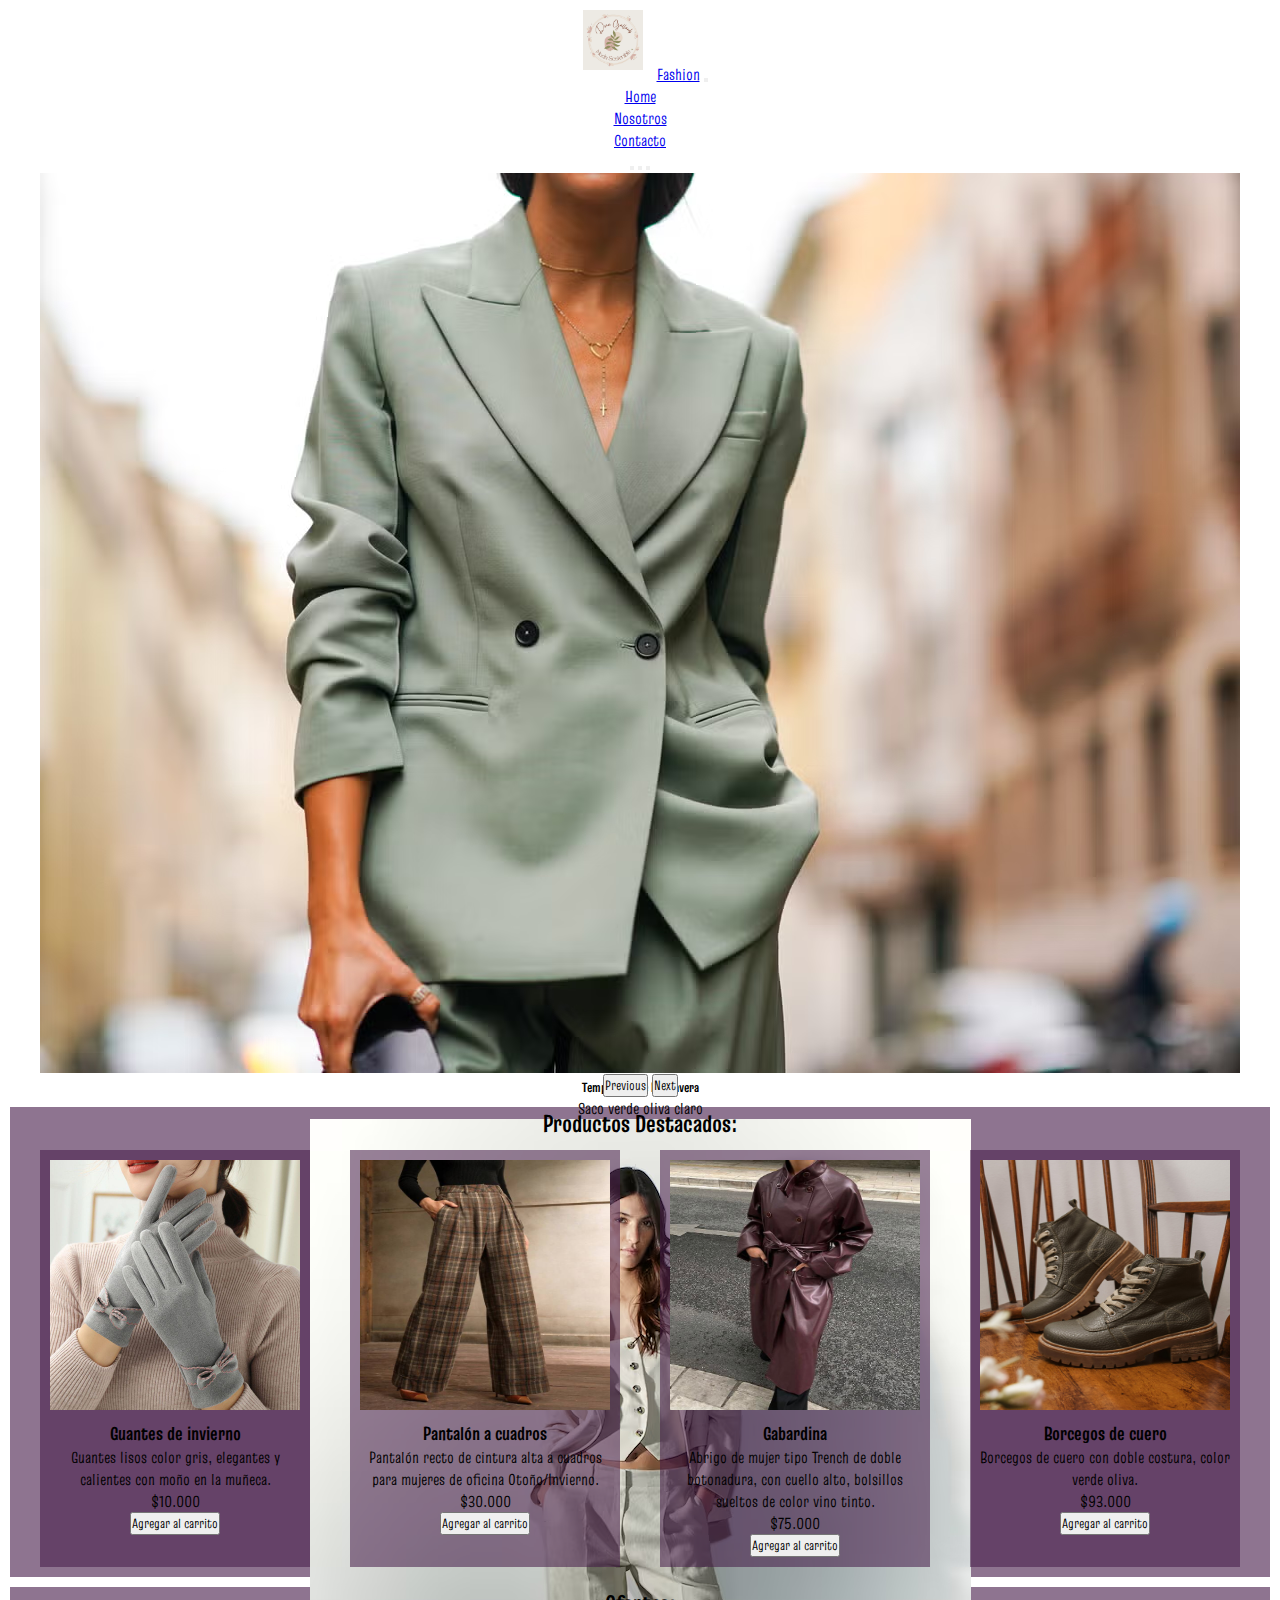
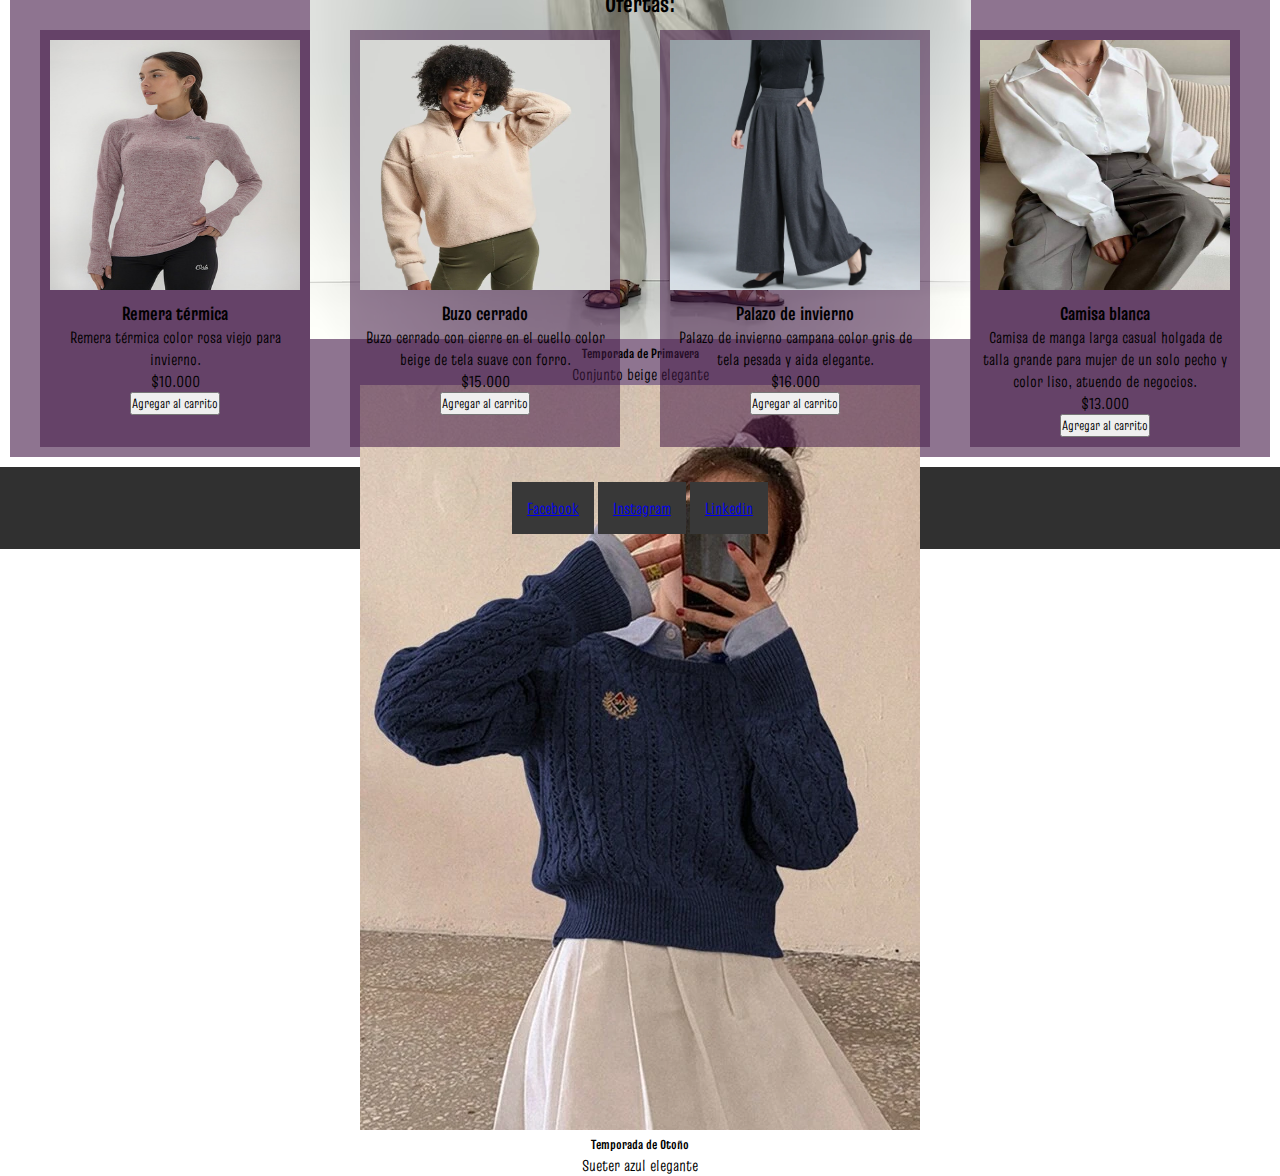
<file: index.html>
<!DOCTYPE html>
<html lang="en">
<head>
    <meta charset="UTF-8">
    <meta name="viewport" content="width=device-width, initial-scale=1.0">
    <title>ModaClick</title>
    <link rel="preconnect" href="https://fonts.googleapis.com">
    <link rel="preconnect" href="https://fonts.gstatic.com" crossorigin>
    <link href="https://fonts.googleapis.com/css2?family=Truculenta:opsz,wght@12..72,100..900&display=swap" rel="stylesheet">
    <link href="https://cdn.jsdelivr.net/npm/bootstrap@5.3.7/dist/css/bootstrap.min.css" rel="stylesheet" integrity="sha384-LN+7fdVzj6u52u30Kp6M/trliBMCMKTyK833zpbD+pXdCLuTusPj697FH4R/5mcr" crossorigin="anonymous">
    <script src="https://cdn.jsdelivr.net/npm/bootstrap@5.3.7/dist/js/bootstrap.bundle.min.js" integrity="sha384-ndDqU0Gzau9qJ1lfW4pNLlhNTkCfHzAVBReH9diLvGRem5+R9g2FzA8ZGN954O5Q" crossorigin="anonymous"></script>
    <link rel="stylesheet" href="./CSS/style.css">
</head>
<body>
    <div class="div4"></div>
    <div class="div5"></div>
    <header class="encabezado">
        <nav class="navbar navbar-expand-lg bg-body-tertiary">
            <div class="container-fluid">
                <img width="60px" height="auto" src="./Img/Logo-shop.webp" alt="Logo de tienda de ropa de mujer">
                <a class="navbar-brand" href="#">Fashion</a>
                <button class="navbar-toggler" type="button" data-bs-toggle="collapse" data-bs-target="#navbarSupportedContent" aria-controls="navbarSupportedContent" aria-expanded="false" aria-label="Toggle navigation">
                <span class="navbar-toggler-icon"></span>
                </button>
                <div class="collapse navbar-collapse" id="navbarSupportedContent">
                <ul class="navbar-nav me-auto mb-2 mb-lg-0">
                    <li class="nav-item">
                    <a class="nav-link active" aria-current="page" href="./index.html">Home</a>
                    </li>
                    <li class="nav-item">
                    <a class="nav-link" href="./Pages/Nosotros.html">Nosotros</a>
                    </li>
                    <li class="nav-item">
                    <a class="nav-link" href="./Pages/Contacto.html">Contacto</a>
                    </li>
                </ul>
            </div>
        </nav>
    </header>
    <main>
        <div id="carouselExampleCaptions" class="carousel slide">
            <div class="carousel-indicators">
                <button type="button" data-bs-target="#carouselExampleCaptions" data-bs-slide-to="0" class="active" aria-current="true" aria-label="Slide 1"></button>
                <button type="button" data-bs-target="#carouselExampleCaptions" data-bs-slide-to="1" aria-label="Slide 2"></button>
                <button type="button" data-bs-target="#carouselExampleCaptions" data-bs-slide-to="2" aria-label="Slide 3"></button>
            </div>
            <div class="carousel-inner">
                <div class="carousel-item active">
                <img src="./Img/Ropa-mujer1.avif" class="d-block w-100" alt="Chaqueta de mujer verde">
                <div class="carousel-caption d-none d-md-block">
                    <h5>Temporada de Primavera</h5>
                    <p>Saco verde oliva claro</p>
                </div>
                </div>
                <div class="carousel-item">
                <img src="./Img/ropa-mujer2.avif" class="d-block w-100" alt="Ropa de mujer">
                <div class="carousel-caption d-none d-md-block">
                    <h5>Temporada de Primavera</h5>     
                    <p>Conjunto beige elegante</p>
                </div>
                </div>
                <div class="carousel-item">
                <img src="./Img/Ropa-mujer3.webp" class="d-block w-100" alt="Chica con sueter azul">
                <div class="carousel-caption d-none d-md-block">
                    <h5>Temporada de Otoño</h5>
                    <p>Sueter azul elegante</p>
                </div>
                </div>
            </div>
            <button class="carousel-control-prev" type="button" data-bs-target="#carouselExampleCaptions" data-bs-slide="prev">
                <span class="carousel-control-prev-icon" aria-hidden="true"></span>
                <span class="visually-hidden">Previous</span>
            </button>
            <button class="carousel-control-next" type="button" data-bs-target="#carouselExampleCaptions" data-bs-slide="next">
                <span class="carousel-control-next-icon" aria-hidden="true"></span>
                <span class="visually-hidden">Next</span>
            </button>
        </div>
        <section>
            <h2>Productos Destacados:</h2>
            <div class="contenedorcard">
                <div class="card">
                    <img wi dth="auto" height="250px" src="./Img/Guantes.jpg" alt="Guantes grises elegantes">
                    <h3>Guantes de invierno</h3>
                    <p>Guantes lisos color gris, elegantes y calientes con moño en la muñeca.</p>
                    <p>$10.000</p>
                    <button>Agregar al carrito</button>
                </div>
                <div class="card">
                    <img width="auto" height="250px" src="./Img/Pantalon.webp" alt="Pantalon a cuadros con colores de Otoño">
                    <h3>Pantalón a cuadros</h3>
                    <p>Pantalón recto de cintura alta a cuadros para mujeres de oficina Otoño/Invierno.</p>
                    <p>$30.000</p>
                    <button>Agregar al carrito</button>
                </div>
                <div class="card">
                    <img width="auto" height="250px" src="./Img/Gabardina.webp" alt="Gabardina color vino">
                    <h3>Gabardina</h3>
                    <p>Abrigo de mujer tipo Trench de doble botonadura, con cuello alto, bolsillos sueltos de color vino tinto.</p>
                    <p>$75.000</p>
                    <button>Agregar al carrito</button>
                </div>
                <div class="card">
                    <img width="auto" height="250px" src="./Img/Borcegos.jpg" alt="Borcegos verdes">
                    <h3>Borcegos de cuero</h3>
                    <p>Borcegos de cuero con doble costura, color verde oliva.</p>
                    <p>$93.000</p>
                    <button>Agregar al carrito</button>
                </div>
            </div>
        </section>
        <section>
            <h2>Ofertas:</h2>
            <div class="contenedorcard">
                <div class="card">
                    <img width="auto" height="250px" src="./Img/Remera.jpg" alt="Remera térmica">
                    <h3>Remera térmica</h3>
                    <p>Remera térmica color rosa viejo para invierno.</p>
                    <p>$10.000</p>
                    <button>Agregar al carrito</button>
                </div>
                <div class="card">
                    <img width="auto" height="250px" src="./Img/Buzo.webp" alt="Buzo cerrado color beige">
                    <h3>Buzo cerrado</h3>
                    <p>Buzo cerrado con cierre en el cuello color beige de tela suave con forro.</p>
                    <p>$15.000</p>
                    <button>Agregar al carrito</button>
                </div>
                <div class="card">
                    <img width="auto" height="250px" src="./Img/Palazo.webp" alt="Pantalon de invierno">
                    <h3>Palazo de invierno</h3>
                    <p>Palazo de invierno campana color gris de tela pesada y aida elegante.</p>
                    <p>$16.000</p>
                    <button>Agregar al carrito</button>
                </div>
                <div class="card">
                    <img width="auto" height="250px" src="./Img/Camisa.webp" alt="Camisa blanca de mujer">
                    <h3>Camisa blanca</h3>
                    <p>Camisa de manga larga casual holgada de talla grande para mujer de un solo pecho y color liso, atuendo de negocios.</p>
                    <p>$13.000</p>
                    <button>Agregar al carrito</button>
                </div>
            </div>
        </section>
    </main>
    <footer>
    <a target="_blank" href="https://www.facebook.com/?locale=es_LA">Facebook</a>
    <a target="_blank" href="https://www.instagram.com/">Instagram</a>
    <a target="_blank" href="https://ar.linkedin.com/">Linkedin</a>
    </footer>
</body>
</html>
</file>
<file: CSS/style.css>
* {
    margin: 0%;
    padding: 0%;
    text-align: center;
    font-family: "Truculenta", sans-serif;
}

header{ grid-area: 1 / 1 / 2 / 4 ;}
main{ grid-area: 2 / 2 / 3 / 3 ;}
footer{ grid-area: 3 / 1 / 4 / 4 ;}

nav img{
    padding: 10px;
}

.carousel-inner{
    height: 100vh;
    width: 100%;
}

section {
    background-color: rgba(71, 29, 75, 0.616);
    margin: 10px;
}

section:hover {
    background-color: rgba(98, 17, 105, 0.712);
    margin: 10px;
}

.contenedorcard {
    display: flex;
    justify-content: center;
    flex-wrap: wrap;
    gap: 20px;
}

.card {
    background-color: rgba(67, 25, 71, 0.548);
    margin: 10px;
    padding: 10px;
    width: 250px;
    display: flex;
    flex-direction: column;
    align-items: center;
}

.card img{
    width: 100%;
    height: 250px;
    display: flex;
    align-content: center;
    margin-bottom: 10px;
}

footer {
    background-color: rgb(48, 48, 48);
    color: white;
    padding: 30px;
    text-align: center;
}

footer a {
    background-color: rgb(56, 56, 56);
    padding: 15px;
    text-align: center;
}

footer a:hover {
    background-color: rgb(58, 58, 58);
}
</file>
